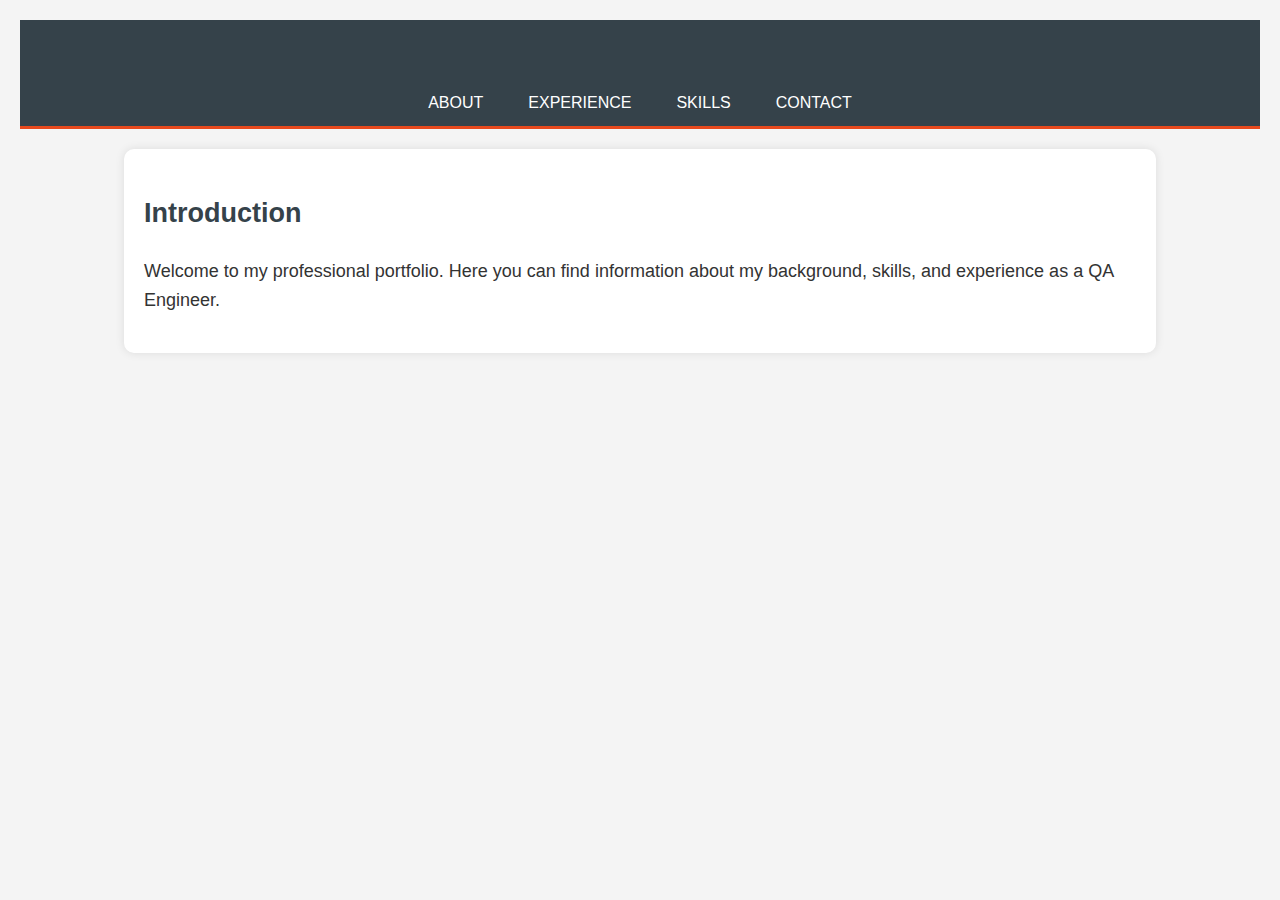
<file: index.html>
<!DOCTYPE html>
<html lang="en">
<head>
    <meta charset="UTF-8">
    <meta name="viewport" content="width=device-width, initial-scale=1.0">
    <title>Home - Dan Nicolau</title>
    <link rel="stylesheet" href="styles.css">
</head>
<body>
    <header>
        <h1>Welcome to My Portfolio</h1>
        <nav>
            <ul>
                <li><a href="about.html">About</a></li>
                <li><a href="experience.html">Experience</a></li>
                <li><a href="skills.html">Skills</a></li>
                <li><a href="contact.html">Contact</a></li>
            </ul>
        </nav>
    </header>
    <main>
        <section>
            <h2>Introduction</h2>
            <p>Welcome to my professional portfolio. Here you can find information about my background, skills, and experience as a QA Engineer.</p>
        </section>
    </main>
</body>
</html>
</file>
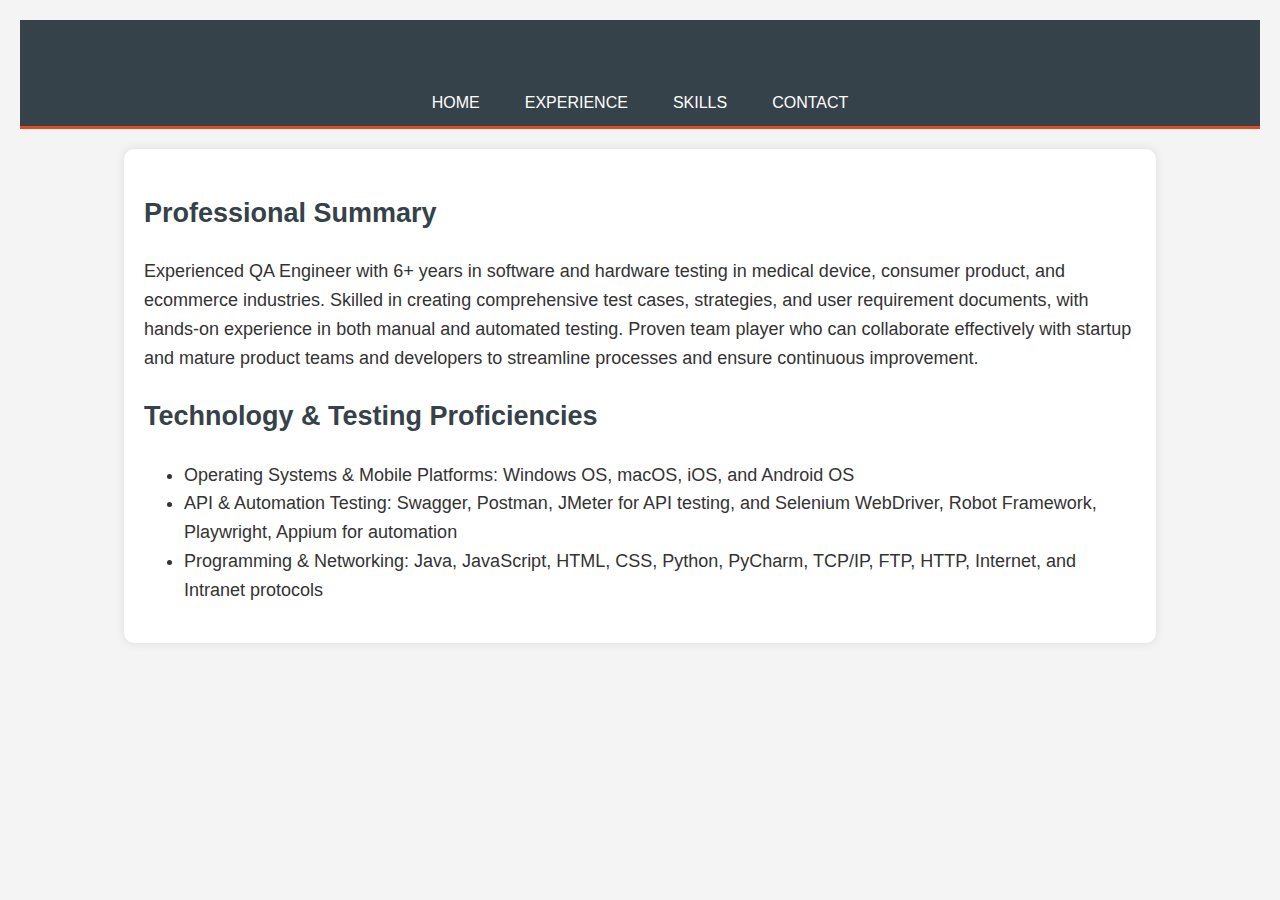
<file: about.html>
<!DOCTYPE html>
<html lang="en">
<head>
    <meta charset="UTF-8">
    <meta name="viewport" content="width=device-width, initial-scale=1.0">
    <title>About Me - Dan Nicolau</title>
    <link rel="stylesheet" href="styles.css">
</head>
<body>
    <header>
        <h1>About Me</h1>
        <nav>
            <ul>
                <li><a href="index.html">Home</a></li>
                <li><a href="experience.html">Experience</a></li>
                <li><a href="skills.html">Skills</a></li>
                <li><a href="contact.html">Contact</a></li>
            </ul>
        </nav>
    </header>
    <main>
        <section>
            <h2>Professional Summary</h2>
            <p>Experienced QA Engineer with 6+ years in software and hardware testing in medical device, consumer product, and ecommerce industries. Skilled in creating comprehensive test cases, strategies, and user requirement documents, with hands-on experience in both manual and automated testing. Proven team player who can collaborate effectively with startup and mature product teams and developers to streamline processes and ensure continuous improvement.</p>
        </section>
        <section>
            <h2>Technology & Testing Proficiencies</h2>
            <ul>
                <li>Operating Systems & Mobile Platforms: Windows OS, macOS, iOS, and Android OS</li>
                <li>API & Automation Testing: Swagger, Postman, JMeter for API testing, and Selenium WebDriver, Robot Framework, Playwright, Appium for automation</li>
                <li>Programming & Networking: Java, JavaScript, HTML, CSS, Python, PyCharm, TCP/IP, FTP, HTTP, Internet, and Intranet protocols</li>
            </ul>
        </section>
    </main>
</body>
</html>
</file>
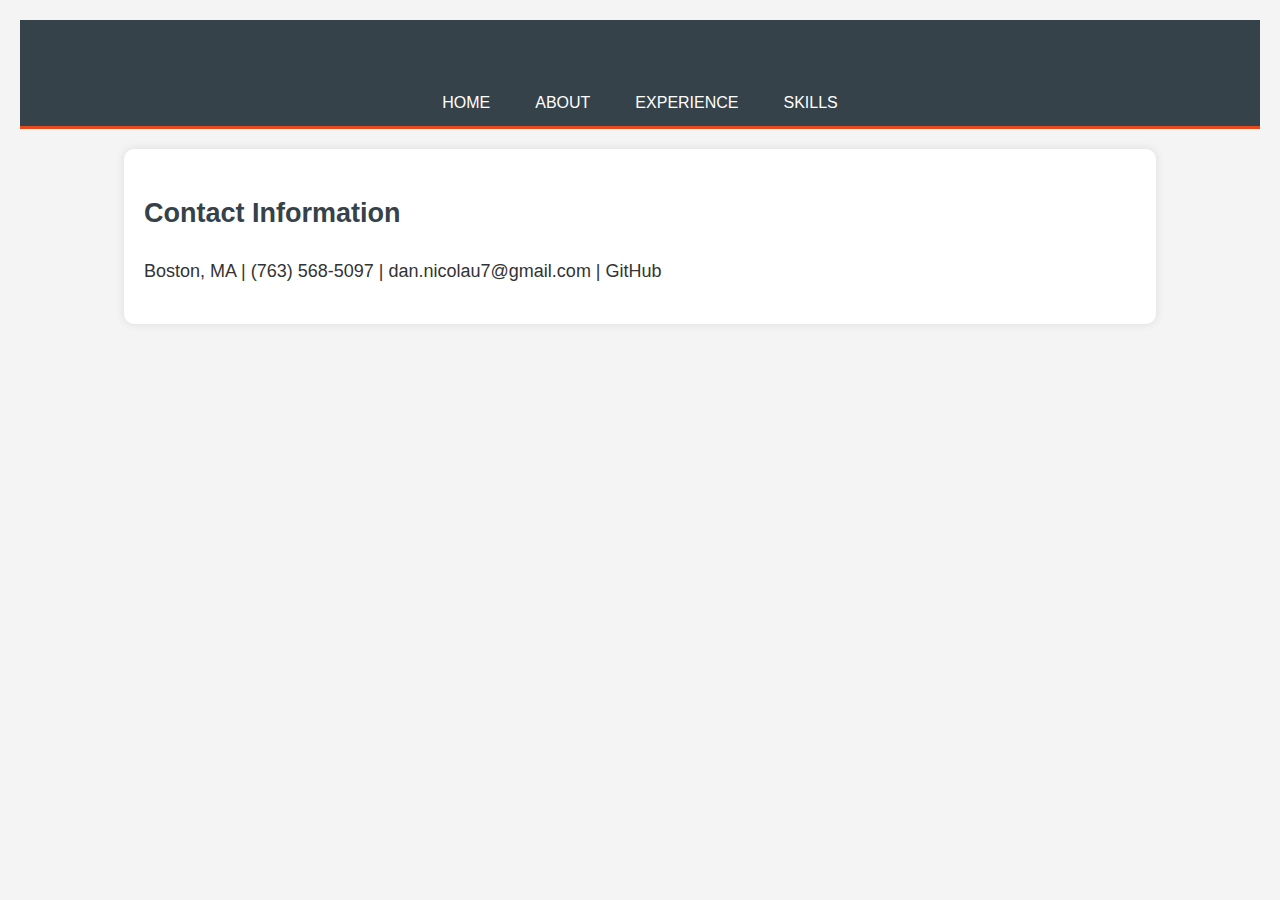
<file: contact.html>
<!DOCTYPE html>
<html lang="en">
<head>
    <meta charset="UTF-8">
    <meta name="viewport" content="width=device-width, initial-scale=1.0">
    <title>Contact - Dan Nicolau</title>
    <link rel="stylesheet" href="styles.css">
</head>
<body>
    <header>
        <h1>Contact</h1>
        <nav>
            <ul>
                <li><a href="index.html">Home</a></li>
                <li><a href="about.html">About</a></li>
                <li><a href="experience.html">Experience</a></li>
                <li><a href="skills.html">Skills</a></li>
            </ul>
        </nav>
    </header>
    <main>
        <section>
            <h2>Contact Information</h2>
            <p>Boston, MA | (763) 568-5097 | dan.nicolau7@gmail.com | GitHub</p>
        </section>
    </main>
</body>
</html>
</file>
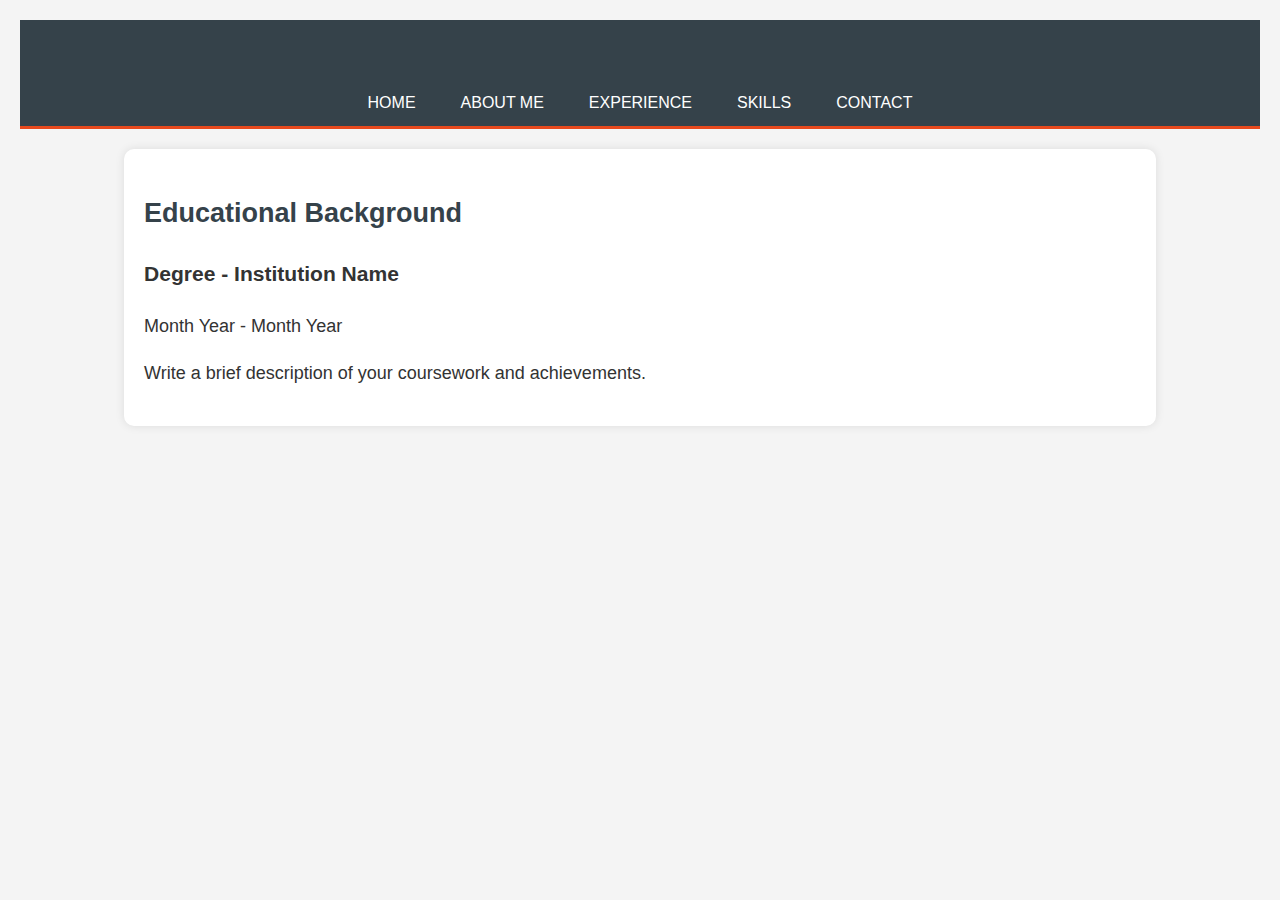
<file: education.html>
<!DOCTYPE html>
<html lang="en">
<head>
    <meta charset="UTF-8">
    <meta name="viewport" content="width=device-width, initial-scale=1.0">
    <title>Education - Your Name</title>
    <link rel="stylesheet" href="styles.css">
</head>
<body>
    <header>
        <h1>Education</h1>
        <nav>
            <ul>
                <li><a href="index.html">Home</a></li>
                <li><a href="about.html">About Me</a></li>
                <li><a href="experience.html">Experience</a></li>
                <li><a href="skills.html">Skills</a></li>
                <li><a href="contact.html">Contact</a></li>
            </ul>
        </nav>
    </header>
    <main>
        <section>
            <h2>Educational Background</h2>
            <h3>Degree - Institution Name</h3>
            <p>Month Year - Month Year</p>
            <p>Write a brief description of your coursework and achievements.</p>
        </section>
    </main>
</body>
</html>
</file>
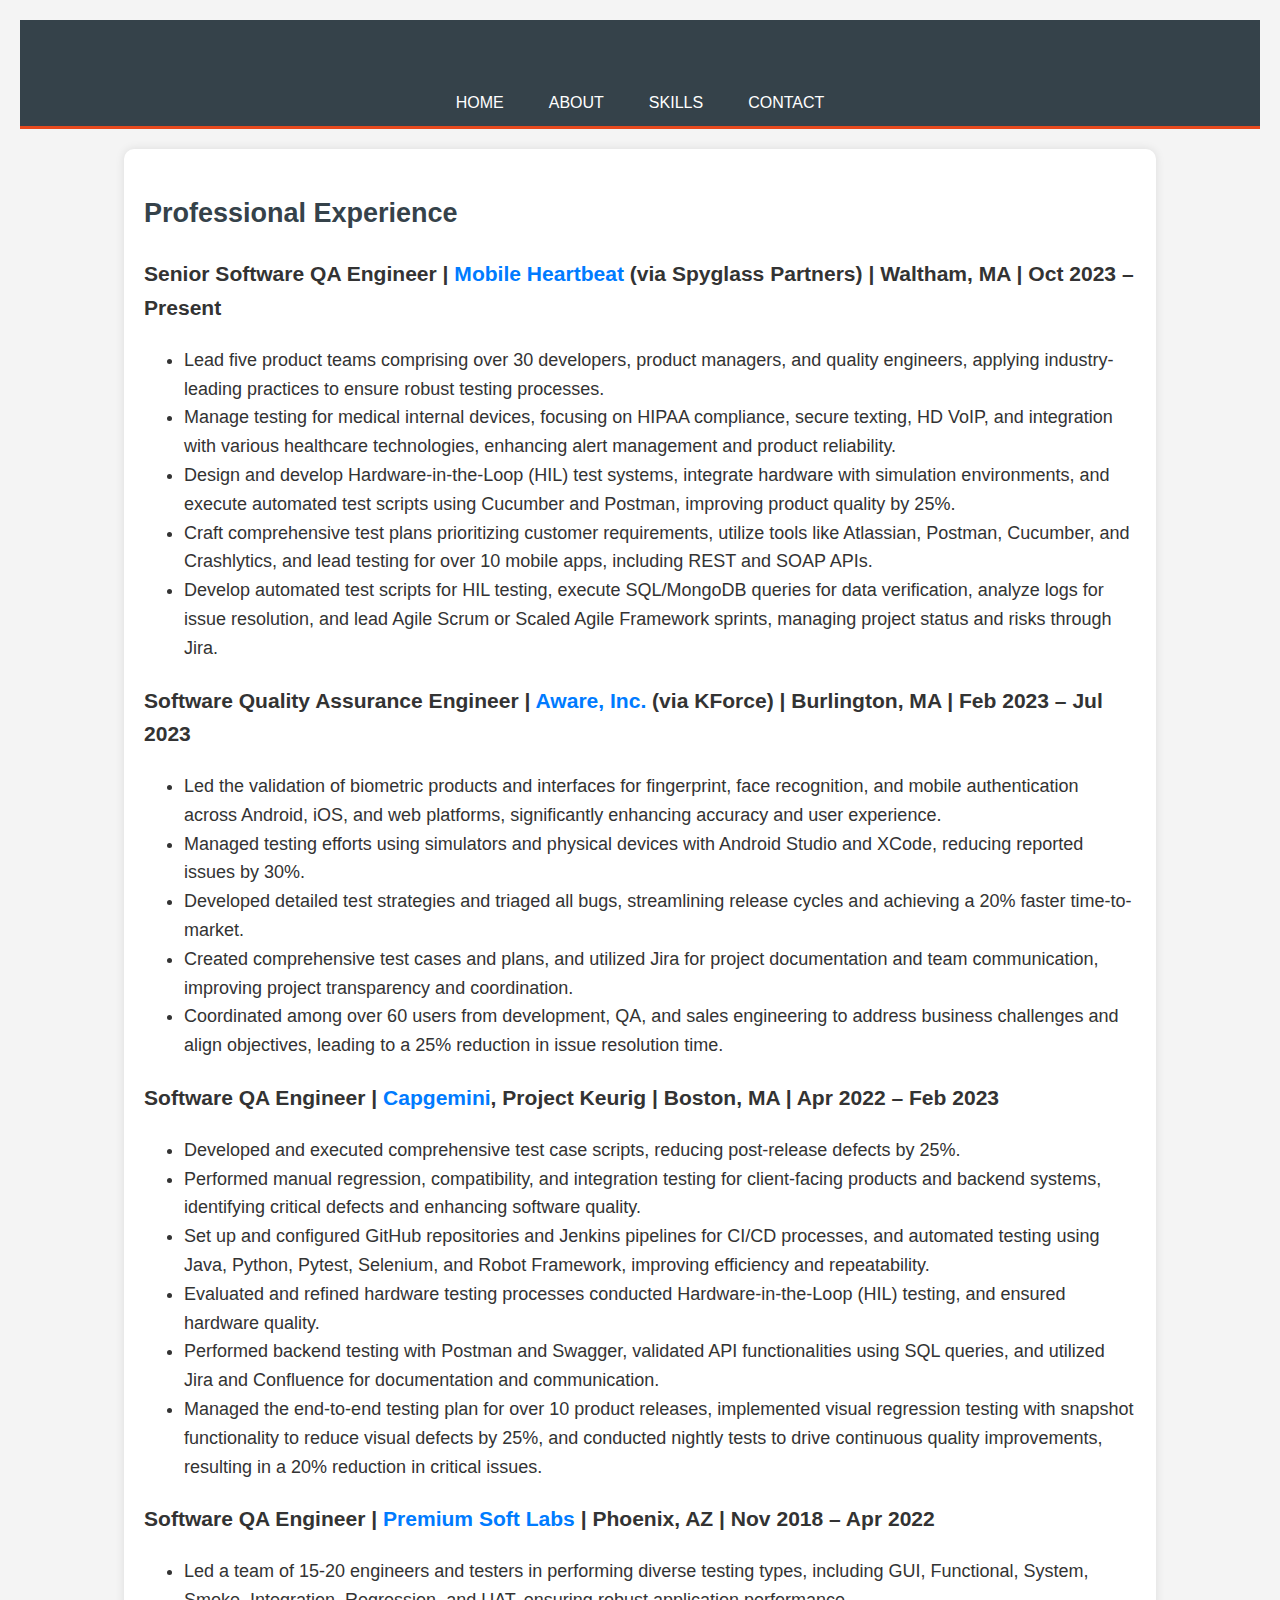
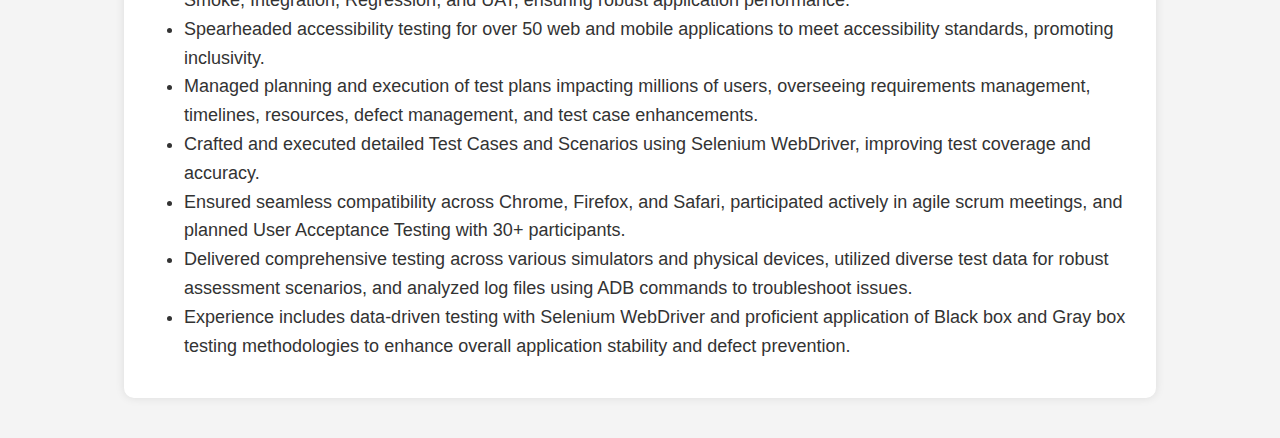
<file: experience.html>
<!DOCTYPE html>
<html lang="en">
<head>
    <meta charset="UTF-8">
    <meta name="viewport" content="width=device-width, initial-scale=1.0">
    <title>Experience - Dan Nicolau</title>
    <link rel="stylesheet" href="styles.css">
</head>
<body>
    <header>
        <h1>Experience</h1>
        <nav>
            <ul>
                <li><a href="index.html">Home</a></li>
                <li><a href="about.html">About</a></li>
                <li><a href="skills.html">Skills</a></li>
                <li><a href="contact.html">Contact</a></li>
            </ul>
        </nav>
    </header>
    <main>
        <section>
            <h2>Professional Experience</h2>
            <h3>Senior Software QA Engineer | <a href="https://www.mobileheartbeat.com" class="company-link">Mobile Heartbeat</a> (via Spyglass Partners) | Waltham, MA | Oct 2023 – Present</h3>
            <ul>
                <li>Lead five product teams comprising over 30 developers, product managers, and quality engineers, applying industry-leading practices to ensure robust testing processes.</li>
                <li>Manage testing for medical internal devices, focusing on HIPAA compliance, secure texting, HD VoIP, and integration with various healthcare technologies, enhancing alert management and product reliability.</li>
                <li>Design and develop Hardware-in-the-Loop (HIL) test systems, integrate hardware with simulation environments, and execute automated test scripts using Cucumber and Postman, improving product quality by 25%.</li>
                <li>Craft comprehensive test plans prioritizing customer requirements, utilize tools like Atlassian, Postman, Cucumber, and Crashlytics, and lead testing for over 10 mobile apps, including REST and SOAP APIs.</li>
                <li>Develop automated test scripts for HIL testing, execute SQL/MongoDB queries for data verification, analyze logs for issue resolution, and lead Agile Scrum or Scaled Agile Framework sprints, managing project status and risks through Jira.</li>
            </ul>
            <h3>Software Quality Assurance Engineer | <a href="https://www.aware.com" class="company-link">Aware, Inc.</a> (via KForce) | Burlington, MA | Feb 2023 – Jul 2023</h3>
            <ul>
                <li>Led the validation of biometric products and interfaces for fingerprint, face recognition, and mobile authentication across Android, iOS, and web platforms, significantly enhancing accuracy and user experience.</li>
                <li>Managed testing efforts using simulators and physical devices with Android Studio and XCode, reducing reported issues by 30%.</li>
                <li>Developed detailed test strategies and triaged all bugs, streamlining release cycles and achieving a 20% faster time-to-market.</li>
                <li>Created comprehensive test cases and plans, and utilized Jira for project documentation and team communication, improving project transparency and coordination.</li>
                <li>Coordinated among over 60 users from development, QA, and sales engineering to address business challenges and align objectives, leading to a 25% reduction in issue resolution time.</li>
            </ul>
            <h3>Software QA Engineer | <a href="https://www.capgemini.com" class="company-link">Capgemini</a>, Project Keurig | Boston, MA | Apr 2022 – Feb 2023</h3>
            <ul>
                <li>Developed and executed comprehensive test case scripts, reducing post-release defects by 25%.</li>
                <li>Performed manual regression, compatibility, and integration testing for client-facing products and backend systems, identifying critical defects and enhancing software quality.</li>
                <li>Set up and configured GitHub repositories and Jenkins pipelines for CI/CD processes, and automated testing using Java, Python, Pytest, Selenium, and Robot Framework, improving efficiency and repeatability.</li>
                <li>Evaluated and refined hardware testing processes conducted Hardware-in-the-Loop (HIL) testing, and ensured hardware quality.</li>
                <li>Performed backend testing with Postman and Swagger, validated API functionalities using SQL queries, and utilized Jira and Confluence for documentation and communication.</li>
                <li>Managed the end-to-end testing plan for over 10 product releases, implemented visual regression testing with snapshot functionality to reduce visual defects by 25%, and conducted nightly tests to drive continuous quality improvements, resulting in a 20% reduction in critical issues.</li>
            </ul>
            <h3>Software QA Engineer | <a href="https://www.premiumsoftlabs.com" class="company-link">Premium Soft Labs</a> | Phoenix, AZ | Nov 2018 – Apr 2022</h3>
            <ul>
                <li>Led a team of 15-20 engineers and testers in performing diverse testing types, including GUI, Functional, System, Smoke, Integration, Regression, and UAT, ensuring robust application performance.</li>
                <li>Spearheaded accessibility testing for over 50 web and mobile applications to meet accessibility standards, promoting inclusivity.</li>
                <li>Managed planning and execution of test plans impacting millions of users, overseeing requirements management, timelines, resources, defect management, and test case enhancements.</li>
                <li>Crafted and executed detailed Test Cases and Scenarios using Selenium WebDriver, improving test coverage and accuracy.</li>
                <li>Ensured seamless compatibility across Chrome, Firefox, and Safari, participated actively in agile scrum meetings, and planned User Acceptance Testing with 30+ participants.</li>
                <li>Delivered comprehensive testing across various simulators and physical devices, utilized diverse test data for robust assessment scenarios, and analyzed log files using ADB commands to troubleshoot issues.</li>
                <li>Experience includes data-driven testing with Selenium WebDriver and proficient application of Black box and Gray box testing methodologies to enhance overall application stability and defect prevention.</li>
            </ul>
        </section>
    </main>
</body>
</html>
</file>
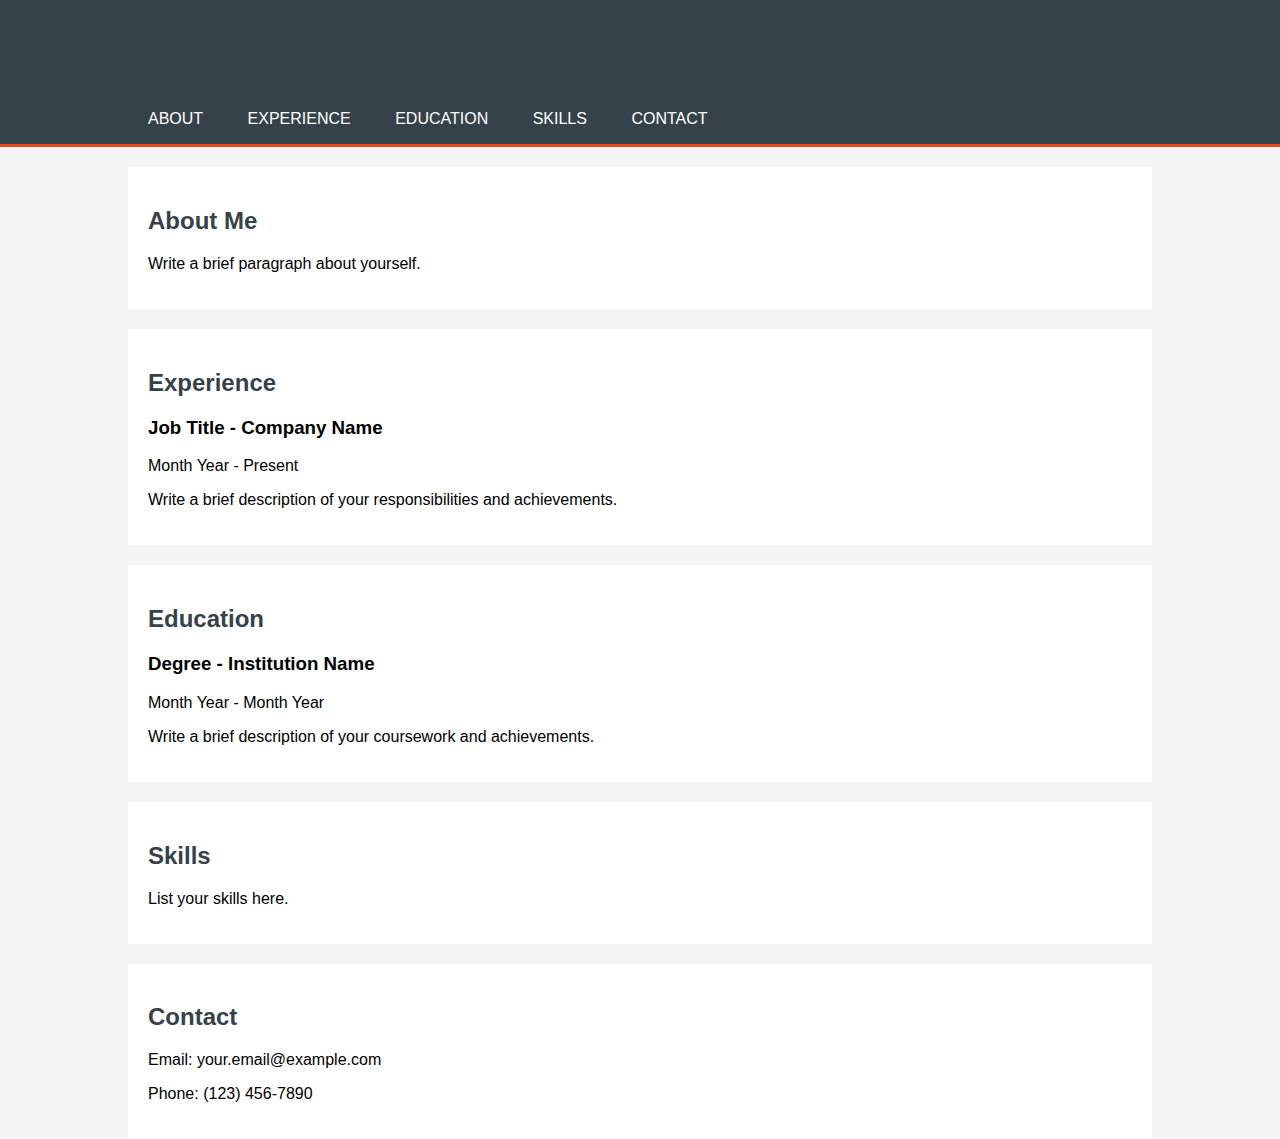
<file: resume.html>
<!DOCTYPE html>
<html lang="en">
<head>
    <meta charset="UTF-8">
    <meta name="viewport" content="width=device-width, initial-scale=1.0">
    <title>Resume - Your Name</title>
    <style>
        body {
            font-family: Arial, sans-serif;
            margin: 0;
            padding: 0;
            background-color: #f4f4f4;
        }
        .container {
            width: 80%;
            margin: auto;
            overflow: hidden;
        }
        header {
            background: #35424a;
            color: #ffffff;
            padding-top: 30px;
            min-height: 70px;
            border-bottom: #e8491d 3px solid;
        }
        header a {
            color: #ffffff;
            text-decoration: none;
            text-transform: uppercase;
            font-size: 16px;
        }
        header ul {
            padding: 0;
            list-style: none;
        }
        header li {
            display: inline;
            padding: 0 20px 0 20px;
        }
        .content {
            padding: 20px;
            background: #ffffff;
            margin-top: 20px;
        }
        h1, h2 {
            color: #35424a;
        }
    </style>
</head>
<body>
    <header>
        <div class="container">
            <h1>Your Name</h1>
            <ul>
                <li><a href="#about">About</a></li>
                <li><a href="#experience">Experience</a></li>
                <li><a href="#education">Education</a></li>
                <li><a href="#skills">Skills</a></li>
                <li><a href="#contact">Contact</a></li>
            </ul>
        </div>
    </header>

    <div class="container">
        <section id="about" class="content">
            <h2>About Me</h2>
            <p>Write a brief paragraph about yourself.</p>
        </section>

        <section id="experience" class="content">
            <h2>Experience</h2>
            <h3>Job Title - Company Name</h3>
            <p>Month Year - Present</p>
            <p>Write a brief description of your responsibilities and achievements.</p>
        </section>

        <section id="education" class="content">
            <h2>Education</h2>
            <h3>Degree - Institution Name</h3>
            <p>Month Year - Month Year</p>
            <p>Write a brief description of your coursework and achievements.</p>
        </section>

        <section id="skills" class="content">
            <h2>Skills</h2>
            <p>List your skills here.</p>
        </section>

        <section id="contact" class="content">
            <h2>Contact</h2>
            <p>Email: your.email@example.com</p>
            <p>Phone: (123) 456-7890</p>
        </section>
    </div>
</body>
</html>
</file>
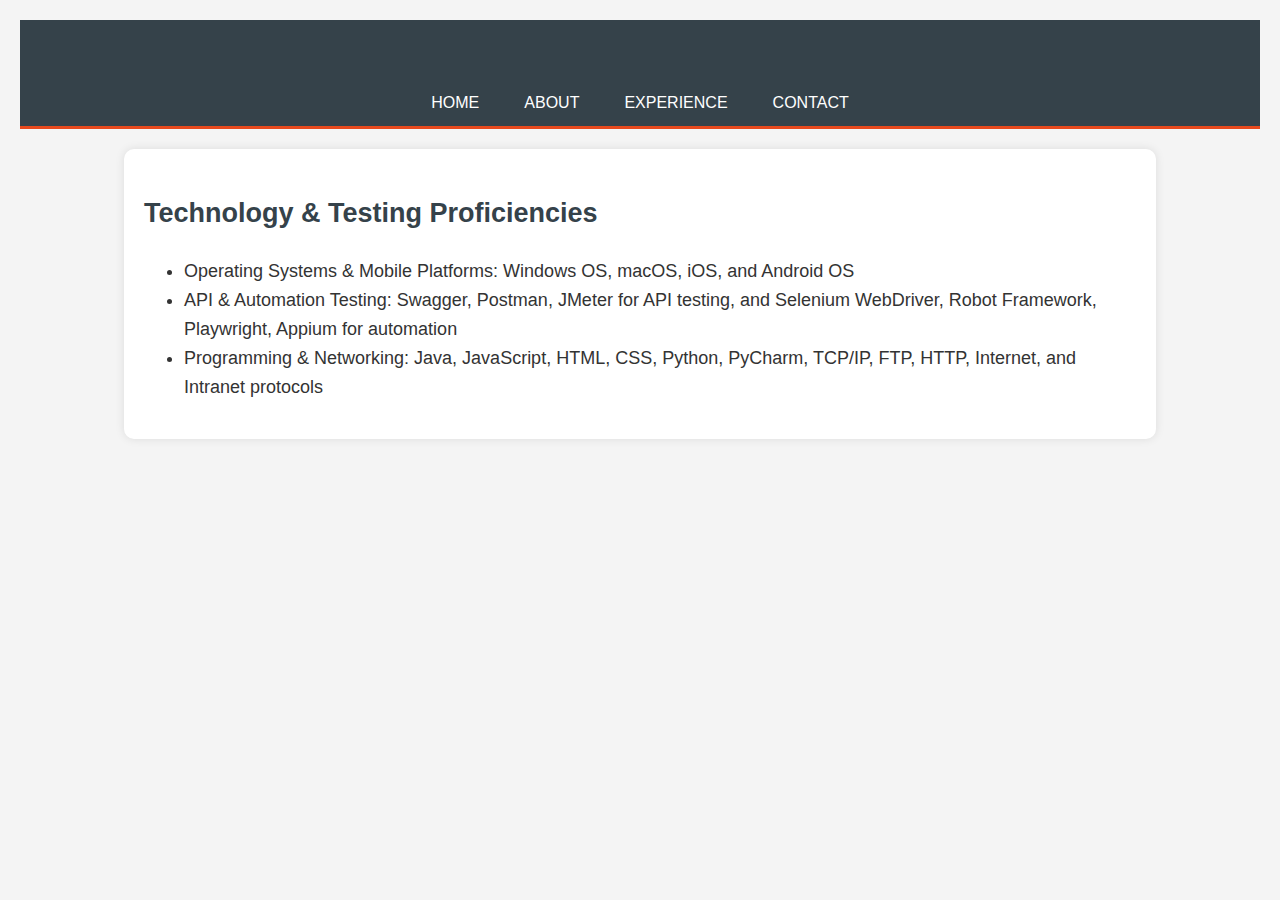
<file: skills.html>
<!DOCTYPE html>
<html lang="en">
<head>
    <meta charset="UTF-8">
    <meta name="viewport" content="width=device-width, initial-scale=1.0">
    <title>Skills - Dan Nicolau</title>
    <link rel="stylesheet" href="styles.css">
</head>
<body>
    <header>
        <h1>Skills</h1>
        <nav>
            <ul>
                <li><a href="index.html">Home</a></li>
                <li><a href="about.html">About</a></li>
                <li><a href="experience.html">Experience</a></li>
                <li><a href="contact.html">Contact</a></li>
            </ul>
        </nav>
    </header>
    <main>
        <section>
            <h2>Technology & Testing Proficiencies</h2>
            <ul>
                <li>Operating Systems & Mobile Platforms: Windows OS, macOS, iOS, and Android OS</li>
                <li>API & Automation Testing: Swagger, Postman, JMeter for API testing, and Selenium WebDriver, Robot Framework, Playwright, Appium for automation</li>
                <li>Programming & Networking: Java, JavaScript, HTML, CSS, Python, PyCharm, TCP/IP, FTP, HTTP, Internet, and Intranet protocols</li>
            </ul>
        </section>
    </main>
</body>
</html>
</file>
<file: styles.css>
body {
    font-family: 'Roboto', sans-serif;
    margin: 0;
    padding: 20px;
    background-color: #f4f4f4;
    color: #333;
    line-height: 1.6;
    font-size: 18px;
}

header {
    background: #35424a;
    color: #ffffff;
    padding: 10px 0;
    border-bottom: #e8491d 3px solid;
}

header h1 {
    text-align: center;
    margin: 0;
}

nav ul {
    padding: 0;
    list-style: none;
    text-align: center;
    margin: 0;
}

nav li {
    display: inline;
    padding: 0 20px;
}

nav a {
    color: #ffffff;
    text-decoration: none;
    text-transform: uppercase;
    font-size: 16px;
}

nav a:hover, .contact a:hover {
    color: #0056b3;
    text-decoration: underline;
}

main {
    padding: 20px;
    background: #ffffff;
    margin: 20px auto;
    width: 80%;
    box-shadow: 0 0 10px rgba(0, 0, 0, 0.1);
    border-radius: 10px;
}

h1, h2 {
    color: #35424a;
}

.header {
    text-align: center;
}

.header h1 {
    margin: 5px 0;
}

.contact {
    text-align: center;
    color: #555;
}

.contact a {
    color: #007BFF;
    text-decoration: none;
}

.section {
    margin: 20px 0;
}

.section h2 {
    border-bottom: 2px solid #007BFF;
    padding-bottom: 5px;
}

.job {
    margin-bottom: 15px;
}

.job h3 {
    margin: 5px 0;
    color: #007BFF;
}

.job p {
    margin: 5px 0;
    color: #666;
}

.skills ul {
    list-style: none;
    padding: 0;
}

.skills ul li {
    display: inline-block;
    background: #007BFF;
    color: #fff;
    padding: 5px 10px;
    margin: 5px;
    border-radius: 5px;
}

/* Add styles for company links */
.company-link {
    color: #007BFF;
    text-decoration: none;
    font-weight: bold;
}

.company-link:hover {
    text-decoration: underline;
}
</file>
